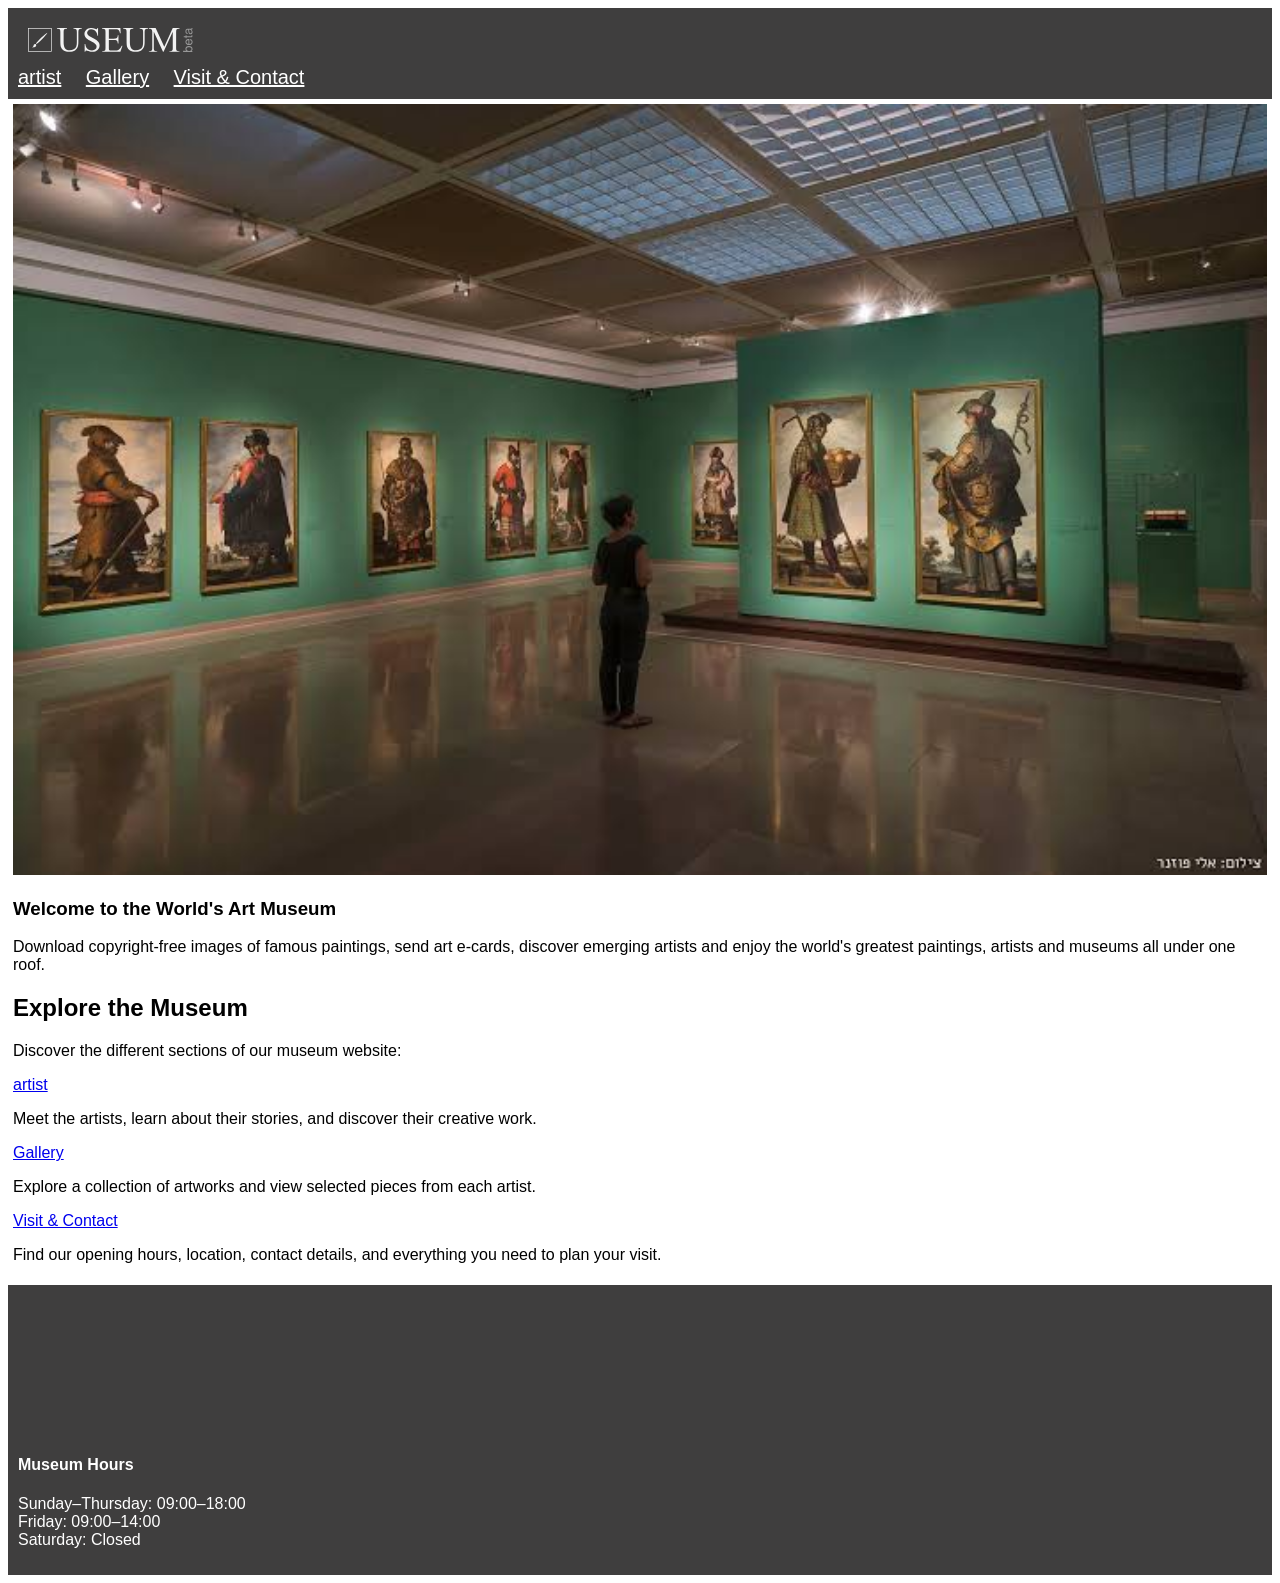
<file: index.html>
<!doctype html>
<html lang="en">

<head>
  <meta charset="UTF-8" />
  <meta name="viewport" content="width=device-width, initial-scale=1.0" />
  <title>Mini Art Museum - Home</title>
  <link rel="stylesheet" href="css/style.css" />
</head>

<body>
  <header>
    <img src="./img/useum-logo.svg">
    <nav>
      <a href="./artists.html">artist</a>
      <a href="./gallery.html">Gallery</a>
      <a href="./visit.html">Visit & Contact</a>
    </nav>
  </header>
  <main>
    <section>
      <img src="./img/mainImg.jpg">
      <h3>Welcome to the World's Art Museum</h3>
      <p>Download copyright-free images of famous paintings, send art e-cards, discover emerging artists and enjoy the
        world's greatest paintings, artists and museums all under one roof.</p>
    </section>
    <section>
      <h2>Explore the Museum</h2>
      <p>Discover the different sections of our museum website:</p>
      <a href="./artists.html">artist</a>
      <p>Meet the artists, learn about their stories, and discover their creative work.</p>
      <a href="./gallery.html">Gallery</a>
      <p>Explore a collection of artworks and view selected pieces from each artist.</p>
      <a href="./visit.html">Visit & Contact</a>
      <p>Find our opening hours, location, contact details, and everything you need to plan your visit.</p>
    </section>
  </main>
  <footer>
    <section>
    <h4>Museum Hours</h4>
    <p>Sunday–Thursday: 09:00–18:00</br>
      Friday: 09:00–14:00</br>
      Saturday: Closed</p>
    </section>
      <iframe src="https://www.google.com/maps/embed?pb=!1m18!1m12!1m3!1d111203.777674082!2d-98.35421834335936!3d29.4253459!2m3!1f0!2f0!3f0!3m2!1i1024!2i768!4f13.1!3m3!1m2!1s0x865c5f4cd6e3a2cd%3A0x17fd10785c0a9897!2sCentro%20de%20Artes%20Gallery!5e0!3m2!1siw!2sil!4v1791281945684!5m2!1siw!2sil" width="600" height="450" style="border:0;" allowfullscreen="" loading="lazy" referrerpolicy="strict-origin-when-cross-origin"></iframe>
  </footer>
</body>

</html>
</file>
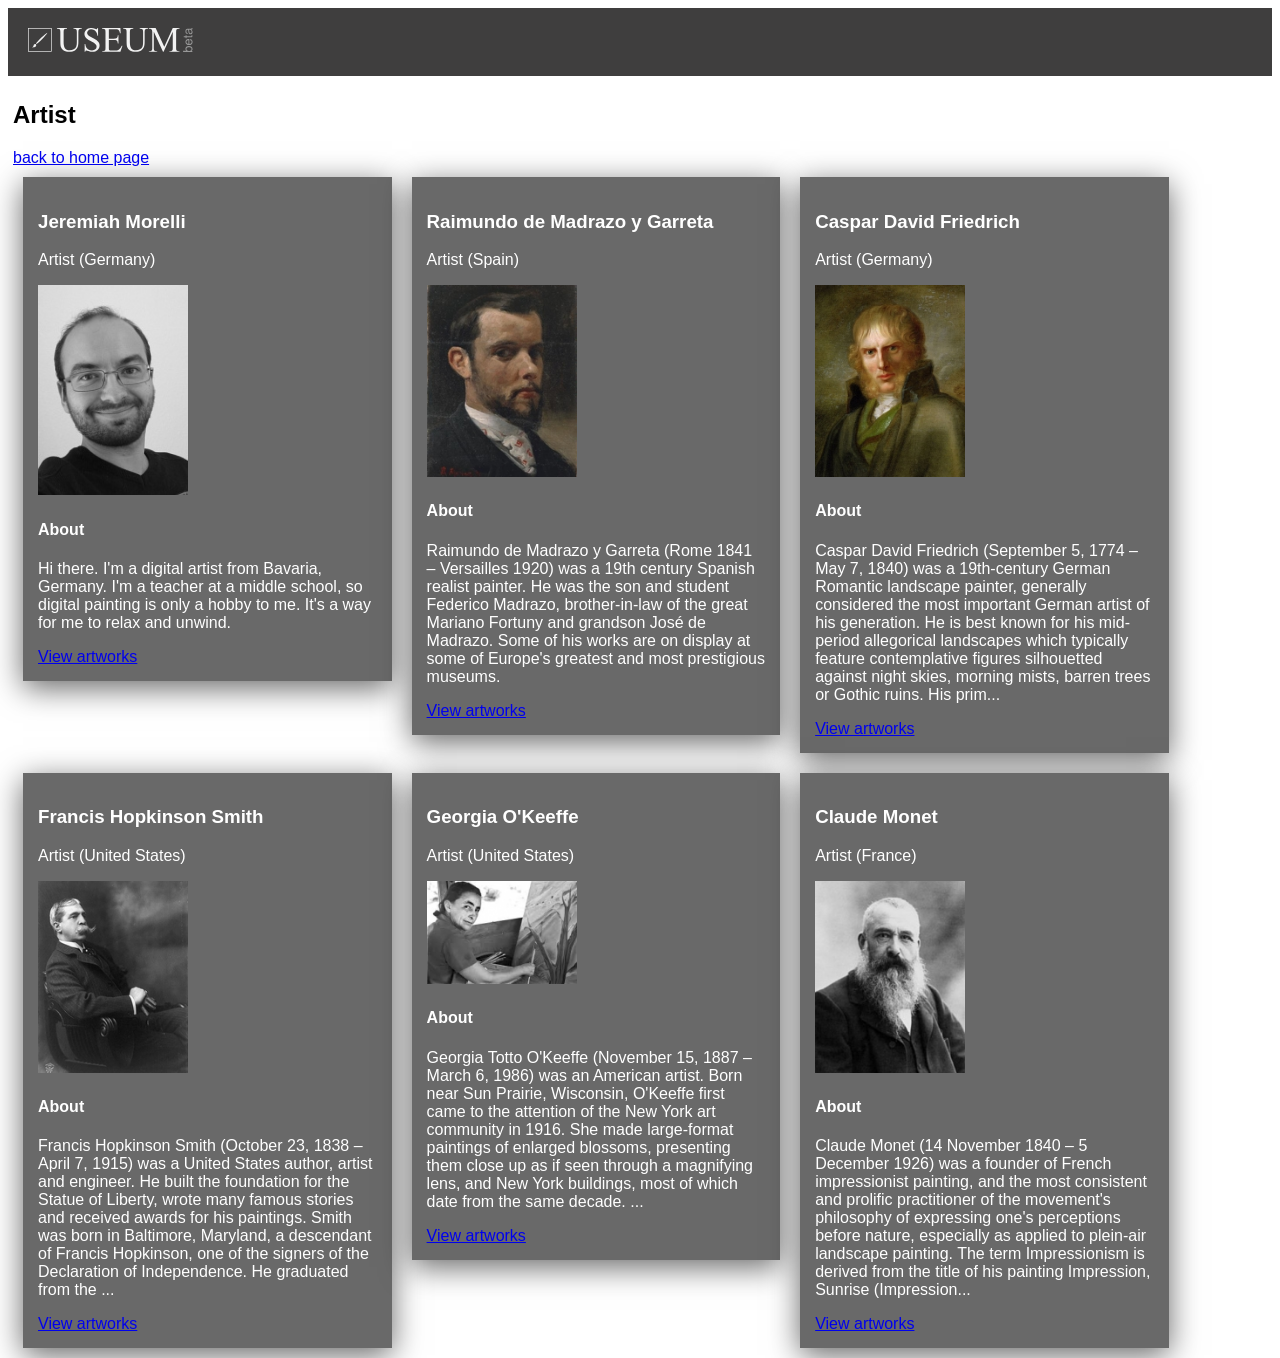
<file: artists.html>
<!doctype html>
<html lang="en">

<head>
  <meta charset="UTF-8" />
  <meta name="viewport" content="width=device-width, initial-scale=1.0" />
  <title>Mini Art Museum - Artists</title>
  <link rel="stylesheet" href="css/style.css" />
</head>

<body>
  <header>
    <img src="./img/useum-logo.svg">
  </header>
  <main>
    <h2>Artist</h2>
    <a href="./index.html">back to home page</a>
    <section>
      <article class="artist">
        <h3>Jeremiah Morelli</h3>
        <p>Artist (Germany)</p>
        <img src="./img/Jeremiah Morelli.jpg">
        <h4>About</h4>
        <p>Hi there. I'm a digital artist from Bavaria, Germany. I'm a teacher at a middle school, so digital painting
          is only a hobby to me. It's a way for me to relax and unwind.</p>
        <a href="gallery.html#JeremiahMorelli">View artworks</a>
      </article>

      <article class="artist">
        <h3>Raimundo de Madrazo y Garreta</h3>
        <p>Artist (Spain)</p>
        <img src="./img//Raimundo de Madrazo y Garreta.jpg">
        <h4>About</h4>
        <p>Raimundo de Madrazo y Garreta (Rome 1841 – Versailles 1920) was a 19th century Spanish realist painter. He was the son and student Federico Madrazo, brother-in-law of the great Mariano Fortuny and grandson José de Madrazo. Some of his works are on display at some of Europe's greatest and most prestigious museums.</p>
        <a href="gallery.html#Raimundo">View artworks</a>
      </article>

      <article class="artist">
        <h3>Caspar David Friedrich</h3>
        <p>Artist (Germany)</p>
        <img src="./img/Caspar David Friedrich.jpg">
        <h4>About</h4>
        <p>Caspar David Friedrich (September 5, 1774 – May 7, 1840) was a 19th-century German Romantic landscape painter, generally considered the most important German artist of his generation. He is best known for his mid-period allegorical landscapes which typically feature contemplative figures silhouetted against night skies, morning mists, barren trees or Gothic ruins. His prim...</p>
        <a href="gallery.html#Caspar">View artworks</a>
      </article>


      <article class="artist">
        <h3>Francis Hopkinson Smith</h3>
        <p>Artist (United States)</p>
        <img src="./img/Francis Hopkinson Smith.jpg">
        <h4>About</h4>
        <p>Francis Hopkinson Smith (October 23, 1838 – April 7, 1915) was a United States author, artist and engineer. He built the foundation for the Statue of Liberty, wrote many famous stories and received awards for his paintings. Smith was born in Baltimore, Maryland, a descendant of Francis Hopkinson, one of the signers of the Declaration of Independence. He graduated from the ...</p>
        <a href="gallery.html#Francis">View artworks</a>
      </article>

      
      <article class="artist">
        <h3>Georgia O'Keeffe</h3>
        <p>Artist (United States)</p>
        <img src="./img/Georgia O'Keeffe.jpg">
        <h4>About</h4>
        <p>
          Georgia Totto O'Keeffe (November 15, 1887 – March 6, 1986) was an American artist. Born near Sun Prairie, Wisconsin, O'Keeffe first came to the attention of the New York art community in 1916. She made large-format paintings of enlarged blossoms, presenting them close up as if seen through a magnifying lens, and New York buildings, most of which date from the same decade. ...
        </p>
         <a href="gallery.html#Georgia">View artworks</a>
      </article>

      
      <article class="artist">
        <h3>Claude Monet</h3>
        <p>Artist (France)</p>
        <img src="./img/Claude Monet.jpg">
        <h4>About</h4>
        <p>Claude Monet (14 November 1840 – 5 December 1926) was a founder of French impressionist painting, and the most consistent and prolific practitioner of the movement's philosophy of expressing one's perceptions before nature, especially as applied to plein-air landscape painting. The term Impressionism is derived from the title of his painting Impression, Sunrise (Impression...</p>
        <a href="gallery.html#Claude">View artworks</a>
      </article>
    </section>
  </main>



</body>

</html>
</file>
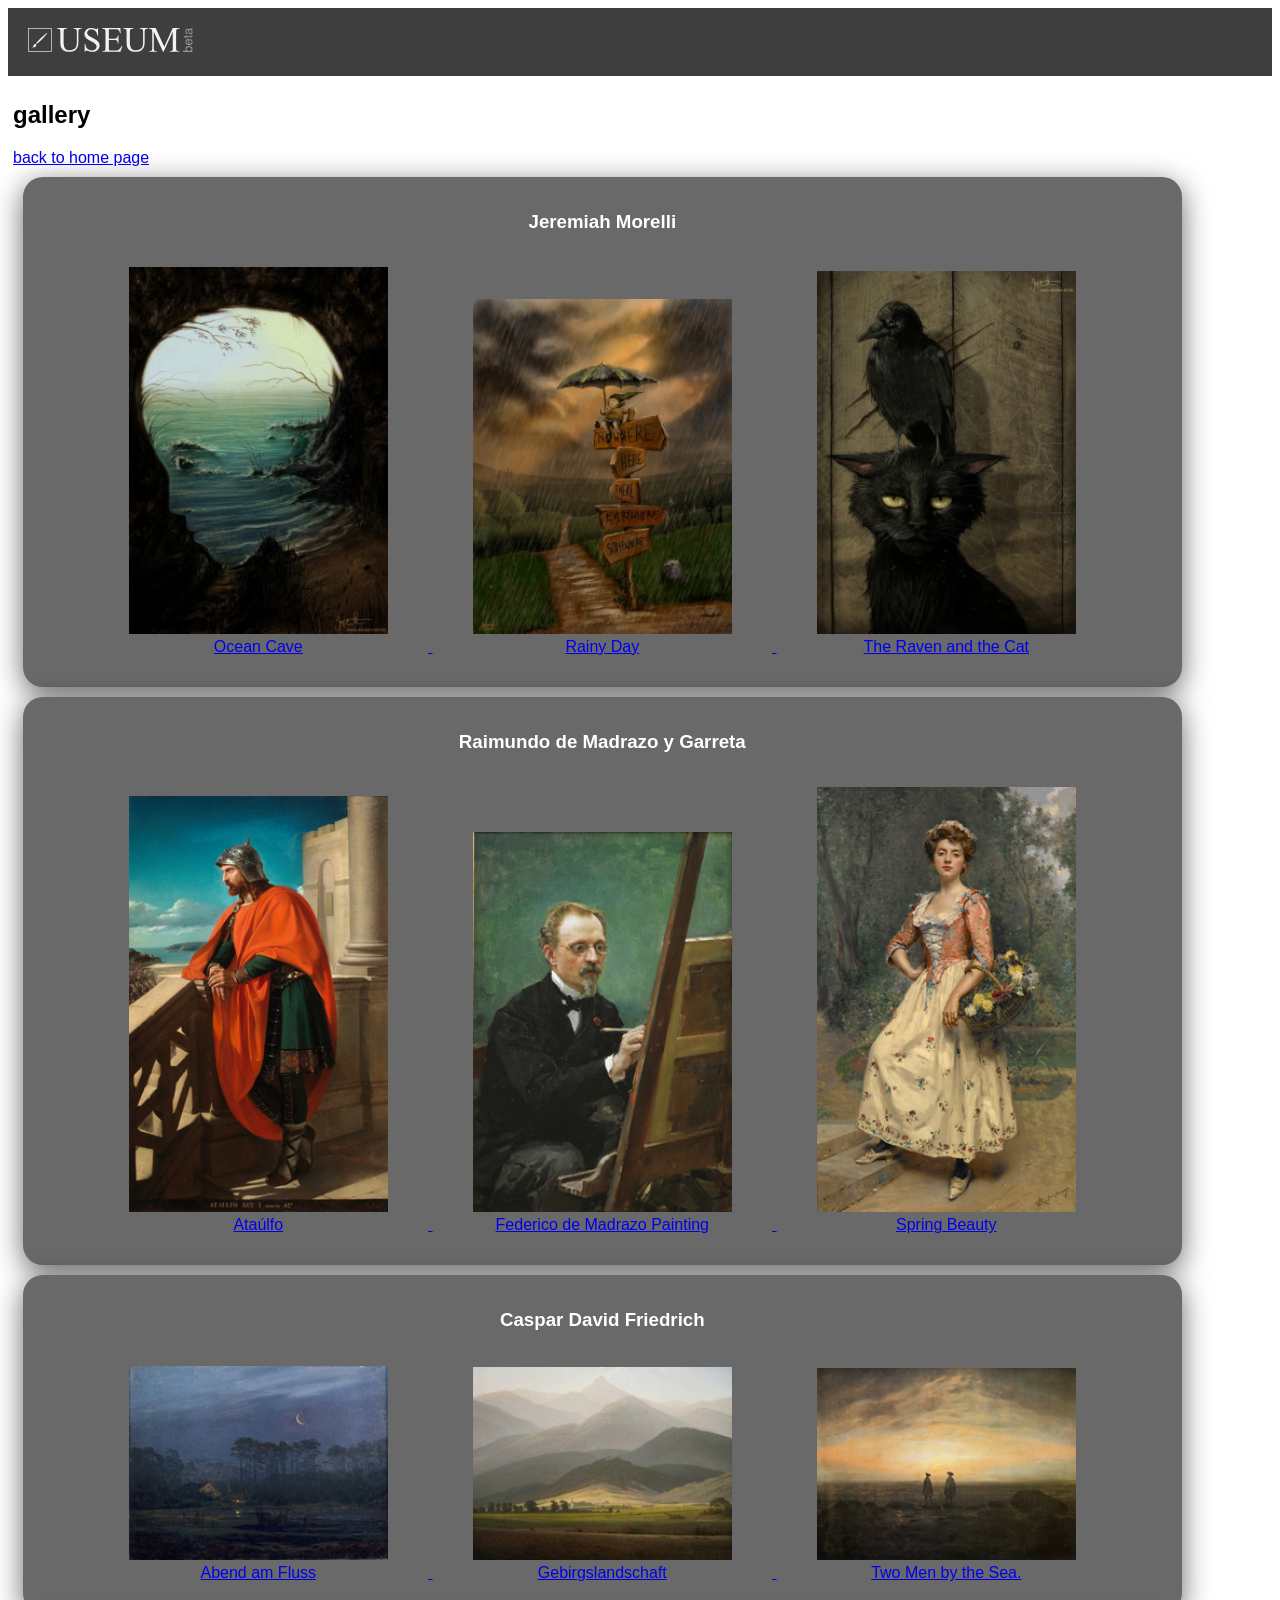
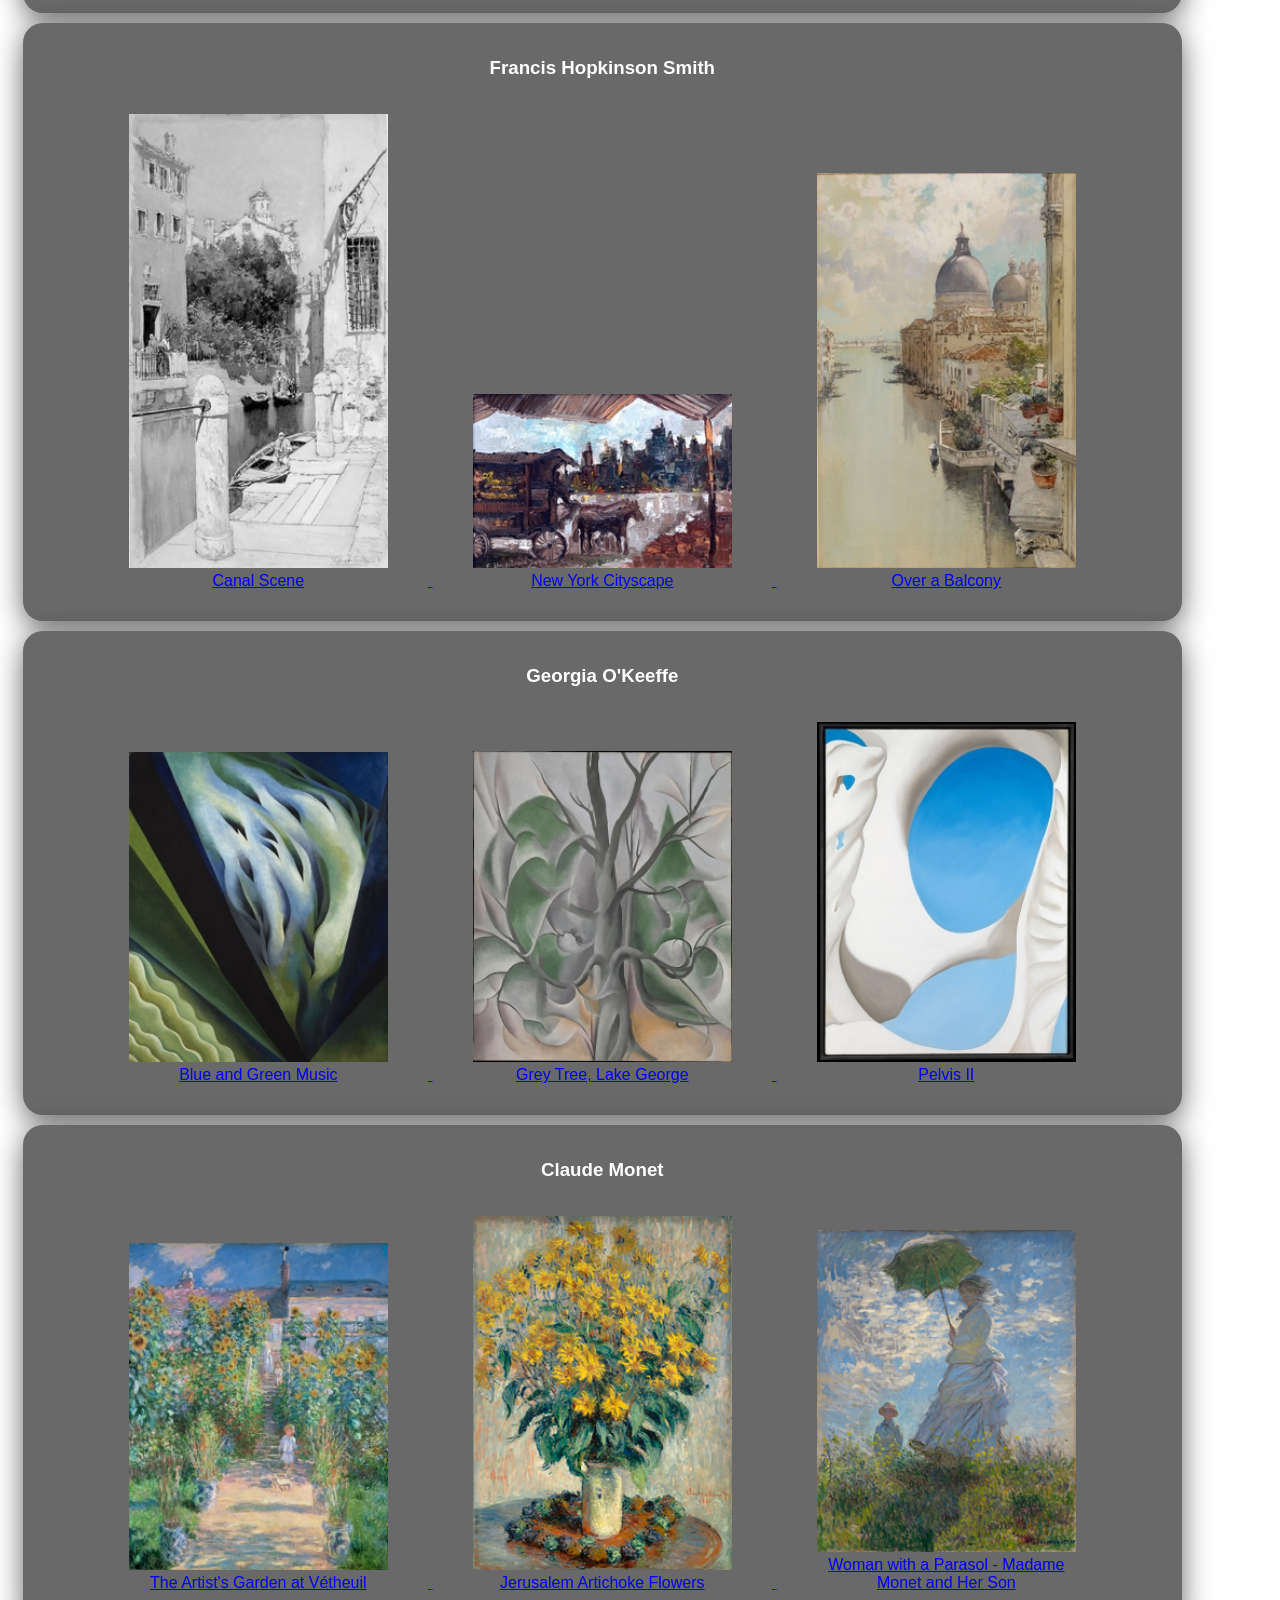
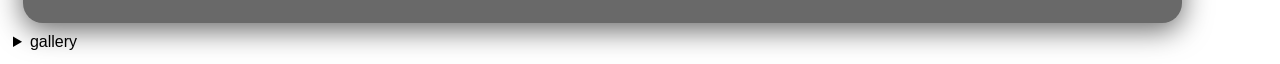
<file: gallery.html>
<!doctype html>
<html lang="en">

<head>
  <meta charset="UTF-8" />
  <meta name="viewport" content="width=device-width, initial-scale=1.0" />
  <title>Mini Art Museum - Gallery</title>
  <link rel="stylesheet" href="css/style.css" />
</head>

<body>
  <header>
    <img src="./img/useum-logo.svg">
  </header>

  <main>
    <h2>gallery</h2>
    <a href="./index.html">back to home page</a>
    <section>

      <article id="JeremiahMorelli" class="gallery">
        <h3>Jeremiah Morelli</h3>
        <figure>
          <a href="#OceanCave">
            <img src="./img/jeremiah-Ocean Cave.jpg" alt="Ocean Cave" />
            <figcaption>Ocean Cave</figcaption>
        </figure>
        <figure>
          <a href="#RainyDay">
            <img src="./img/jeremiah-RainyDay.jpg" alt="Rainy Day" />
            <figcaption>Rainy Day</figcaption>
        </figure>
        <figure>
          <a href="#TheRavenandtheCat">
            <img src="./img/jeremiah-The Raven and the Cat.jpg" alt="The Raven and the Cat" />
            <figcaption>The Raven and the Cat</figcaption>
        </figure>
        </a>

      </article>


      <article id="Raimundo" class="gallery">
        <h3>Raimundo de Madrazo y Garreta</h3>
        <figure>
          <a href="#Ataúlfo">
            <img src="./img//Raimundo-Ataúlfo.jpg" alt="Ataúlfo" />
            <figcaption>Ataúlfo</figcaption>
        </figure>
        <figure>
          <a href="#Federico">
            <img src="./img//Raimundo-Federico de Madrazo Painting.jpg" alt="Federico de Madrazo Painting" />
            <figcaption>Federico de Madrazo Painting</figcaption>
        </figure>
        <figure>
          <a href="#SpringBeauty">
            <img src="./img//Raimundo-Spring Beauty.jpg" alt="Spring Beauty" />
            <figcaption>Spring Beauty</figcaption>
        </figure>
        </a>

      </article>





      <article id="Caspar" class="gallery">
        <h3>Caspar David Friedrich</h3>
        <figure>
          <a href="#Abend">
            <img src="./img/Caspar-Abend am Fluss.jpg" alt="Abend am Fluss" />
            <figcaption>Abend am Fluss</figcaption>
        </figure>
        <figure>
          <a href="#Gebirgslandschaft">
            <img src="./img/Caspar-Gebirgslandschaft.jpg" alt="Gebirgslandschaft" />
            <figcaption>Gebirgslandschaft</figcaption>
        </figure>
        <figure>
          <a href="#TwoMenbytheSea">
            <img src="./img/Caspar-Two Men by the Sea.jpg" alt="Two Men by the Sea." />
            <figcaption>Two Men by the Sea.</figcaption>
        </figure>
        </a>

      </article>



      <article id="Francis" class="gallery">
        <h3>Francis Hopkinson Smith</h3>
        <figure>
          <a href="#Canal">
            <img src="./img/Francis-Canal Scene.jpg" alt="Canal Scene" />
            <figcaption>Canal Scene</figcaption>
        </figure>
        <figure>
          <a href="#NewYorkCityscape">
            <img src="./img/Francis-New York Cityscape.jpg" alt="New York Cityscape" />
            <figcaption>New York Cityscape</figcaption>
        </figure>
        <figure>
          <a href="#OveraBalcony">
            <img src="./img/Francis-Over a Balcony.jpg" alt="Over a Balcony" />
            <figcaption>Over a Balcony</figcaption>
        </figure>
        </a>

      </article>




      <article id="Georgia" class="gallery">
        <h3>Georgia O'Keeffe</h3>
        <figure>
          <a href="#BlueandGreenMusic">
            <img src="./img/Georgia O'Keeffe-Blue and Green Music.jpg" alt="Blue and Green Music" />
            <figcaption>Blue and Green Music</figcaption>
        </figure>
        <figure>
          <a href="#GreyTreeLakeGeorge">
            <img src="./img/Georgia O'Keeffe-Grey Tree, Lake George.jpg" alt="Grey Tree, Lake George" />
            <figcaption>Grey Tree, Lake George</figcaption>
        </figure>
        <figure>
          <a href="#PelvisII">
            <img src="./img/Georgia O'Keeffe-Pelvis II.jpg" alt="Pelvis II" />
            <figcaption>Pelvis II</figcaption>
        </figure>
        </a>

      </article>


      <article id="Claude" class="gallery">
        <h3>Claude Monet</h3>
        <figure>
          <a href="#TheArtistsGarden">
            <img src="./img/Claud-The Artist's Garden at Vétheuil.jpg" alt="The Artist's Garden at Vétheuil" />
            <figcaption>The Artist's Garden at Vétheuil</figcaption>
        </figure>
        <figure>
          <a href="#JerusalemArtichokeFlowers">
            <img src="./img/Claude-Jerusalem Artichoke Flowers.jpg" alt="Jerusalem Artichoke Flowers" />
            <figcaption>Jerusalem Artichoke Flowers</figcaption>
        </figure>
        <figure>
          <a href="#WomanwithaParasol">
            <img src="./img/Claude-Woman with a Parasol - Madame Monet and Her Son.jpg"
              alt="Woman with a Parasol - Madame Monet and Her Son" />
            <figcaption>Woman with a Parasol - Madame Monet and Her Son</figcaption>
        </figure>
        </a>

      </article>

    </section>


    <details>
      <summary>gallery</summary>

      <img id="OceanCave" src="./img/jeremiah-Ocean Cave.jpg" alt="Ocean Cave" />
      <a href="#JeremiahMorelli">return to the gallery</a>

      <img id="RainyDay" src="./img/jeremiah-RainyDay.jpg" alt="Rainy Day" />
      <a href="#JeremiahMorelli">return to the gallery</a>

      <img id="TheRavenandtheCat" src="./img/jeremiah-The Raven and the Cat.jpg" alt="The Raven and the Cat" />
      <a href="#JeremiahMorelli">return to the gallery</a>

      <img id="SpringBeauty" src="./img//Raimundo-Spring Beauty.jpg" alt="Spring Beauty" />
      <a href="#Raimundo">return to the gallery</a>

      <img id="Federico" src="./img//Raimundo-Federico de Madrazo Painting.jpg" alt="Federico de Madrazo Painting" />
      <a href="#Raimundo">return to the gallery</a>

      <img id="Ataúlfo" src="./img//Raimundo-Ataúlfo.jpg" alt="Ataúlfo" />
      <a href="#Raimundo">return to the gallery</a>

      <img id="TwoMenbytheSea" src="./img/Caspar-Two Men by the Sea.jpg" alt="Two Men by the Sea." />
      <a href="#Caspar">return to the gallery</a>

      <img id="Gebirgslandschaft" src="./img/Caspar-Gebirgslandschaft.jpg" alt="Gebirgslandschaft" />
      <a href="#Caspar">return to the gallery</a>

      <img id="Abend" src="./img/Caspar-Abend am Fluss.jpg" alt="Abend am Fluss" />
      <a href="#Caspar">return to the gallery</a>

      <img id="OveraBalcony" src="./img/Francis-Over a Balcony.jpg" alt="Over a Balcony" />
      <a href="#Francis">return to the gallery</a>

      <img id="NewYorkCityscape" src="./img/Francis-New York Cityscape.jpg" alt="New York Cityscape" />
      <a href="#Francis">return to the gallery</a>

      <img id="Canal" src="./img/Francis-Canal Scene.jpg" alt="Canal Scene" />
      <a href="#Francis">return to the gallery</a>

      <img id="PelvisII" src="./img/Georgia O'Keeffe-Pelvis II.jpg" alt="Pelvis II" />
      <a href="#Georgia">return to the gallery</a>

      <img id="GreyTreeLakeGeorge" src="./img/Georgia O'Keeffe-Grey Tree, Lake George.jpg"
        alt="Grey Tree, Lake George" />
      <a href="#Georgia">return to the gallery</a>

      <img id="BlueandGreenMusic" src="./img/Georgia O'Keeffe-Blue and Green Music.jpg" alt="Blue and Green Music" />
      <a href="#Georgia">return to the gallery</a>

      <img id="WomanwithaParasol" src="./img/Claude-Woman with a Parasol - Madame Monet and Her Son.jpg"
        alt="Woman with a Parasol - Madame Monet and Her Son" />
      <a href="#Claude">return to the gallery</a>

      <img id="JerusalemArtichokeFlowers" src="./img/Claude-Jerusalem Artichoke Flowers.jpg" alt="Jerusalem Artichoke Flowers" />
      <a href="#Claude">return to the gallery</a>

      <img id="TheArtistsGarden" src="./img/Claud-The Artist's Garden at Vétheuil.jpg" alt="The Artist's Garden at Vétheuil" />
      <a href="#Claude">return to the gallery</a>

    </details>
  </main>
</body>

</html>
</file>
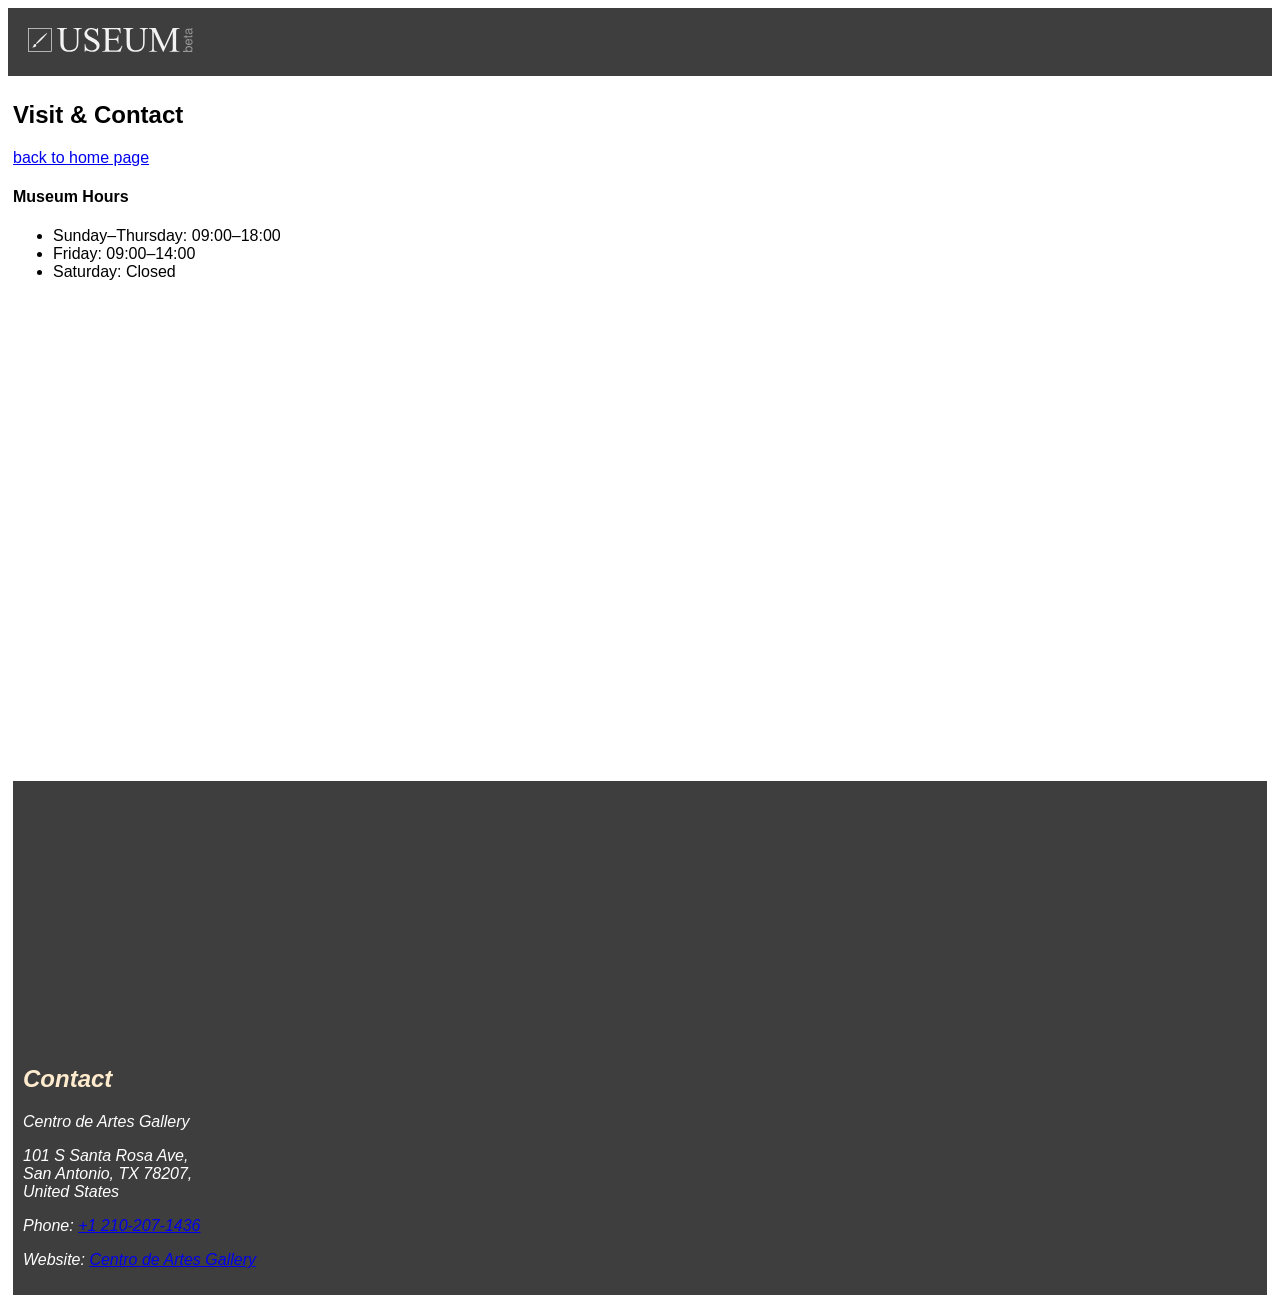
<file: visit.html>
<!doctype html>
<html lang="en">

<head>
  <meta charset="UTF-8" />
  <meta name="viewport" content="width=device-width, initial-scale=1.0" />
  <title>Mini Art Museum - Visit &amp; Contact</title>
  <link rel="stylesheet" href="css/style.css" />
</head>

<body>
  <header>
    <img src="./img/useum-logo.svg">
  </header>

  <main>
    <h2>Visit & Contact</h2>
    <a href="./index.html">back to home page</a>
    <section>
      <h4>Museum Hours</h4>
      <ul>
        <li>Sunday–Thursday: 09:00–18:00</li>
        <li>Friday: 09:00–14:00</li>
        <li>Saturday: Closed</li>
      </ul>
    </section>

<iframe id="mp4" width="1405" height="480" src="https://www.youtube.com/embed/1tictAyrZLs" title="What to See at the Metropolitan Museum of Art | Behind the Masterpiece" frameborder="0" allow="accelerometer; autoplay; clipboard-write; encrypted-media; gyroscope; picture-in-picture; web-share" referrerpolicy="strict-origin-when-cross-origin" allowfullscreen></iframe>

    <address>

      <iframe
        src="https://www.google.com/maps/embed?pb=!1m18!1m12!1m3!1d111203.777674082!2d-98.35421834335936!3d29.4253459!2m3!1f0!2f0!3f0!3m2!1i1024!2i768!4f13.1!3m3!1m2!1s0x865c5f4cd6e3a2cd%3A0x17fd10785c0a9897!2sCentro%20de%20Artes%20Gallery!5e0!3m2!1siw!2sil!4v1791281945684!5m2!1siw!2sil"
        width="600" height="450" style="border:0;" allowfullscreen="" loading="lazy"
        referrerpolicy="strict-origin-when-cross-origin"></iframe>


      <h2>Contact</h2>
      <p>
        Centro de Artes Gallery
      </p>

      <p>
        101 S Santa Rosa Ave,<br>
        San Antonio, TX 78207,<br>
        United States
      </p>

      <p>
        Phone:
        <a href="tel:+12102071436">+1 210-207-1436</a>
      </p>

      <p>
        Website:
        <a href="https://www.getcreativesanantonio.com/Galleries/Centro-de-Artes">
          Centro de Artes Gallery
        </a>
      </p>
    </address>
  </main>
</body>

</html>
</file>
<file: css/style.css>
body{
  font-family: Arial, Helvetica, sans-serif;
}
header{
  background-color: rgb(63, 62, 62);
  padding:10px;
}
header a{
  color: white;
  padding-right: 20px;
  font-size: 20px;
}
header img{
  padding: 10px;
}
main img{
 width: 100%;
}
footer{
     background-color: rgb(63, 62, 62);
  padding:10px;
  color: white;
}
footer iframe{
  
  width:250px;
  height: 250px;
  display:inline-flex;;
}
footer section{
    display: inline-block;
}

.artist{
  width: 27%;
  background-color: dimgray;
  color:white;
   float: left;
   padding: 15px;
   margin: 10px;
   box-shadow: rgba(0, 0, 0, 0.6) 0px 7px 29px 0px;
}

.artist img{
  width: 150px;
}
.gallery{
    width: 90%;
    text-align: center;
  background-color: dimgray;
  color:white;
   padding: 15px;
   margin: 10px;
   text-align: center;
   box-shadow: rgba(0, 0, 0, 0.6) 0px 7px 29px 0px;
   border-radius: 20px;
}
.gallery figure{
  width:23%; 
  display: inline-block;
}

details img{
  width:50%;
}
main{
  padding: 5px;
}

/* specificity: (0,0,1)
   ID = 0
   Class = 0
   Element = 1
   Total score = 1
*/

address{
     background-color: rgb(63, 62, 62);
  padding:10px;
  color: white;
}
/* specificity: (0,0,2)
   ID = 0
   Class = 0
   Elements = 2 -> address + h2
   Total score = 2

   This selector is more specific than "h2" alone,
   because address h2 has 2 element selectors while h2 has only 1.
*/
address h2{
  color: blanchedalmond;
}
address iframe{
  
  width:250px;
  height: 250px;
  display:inline-flex;;
}
#mp4{
  width:50%;
 
  text-align: center;
}
</file>
